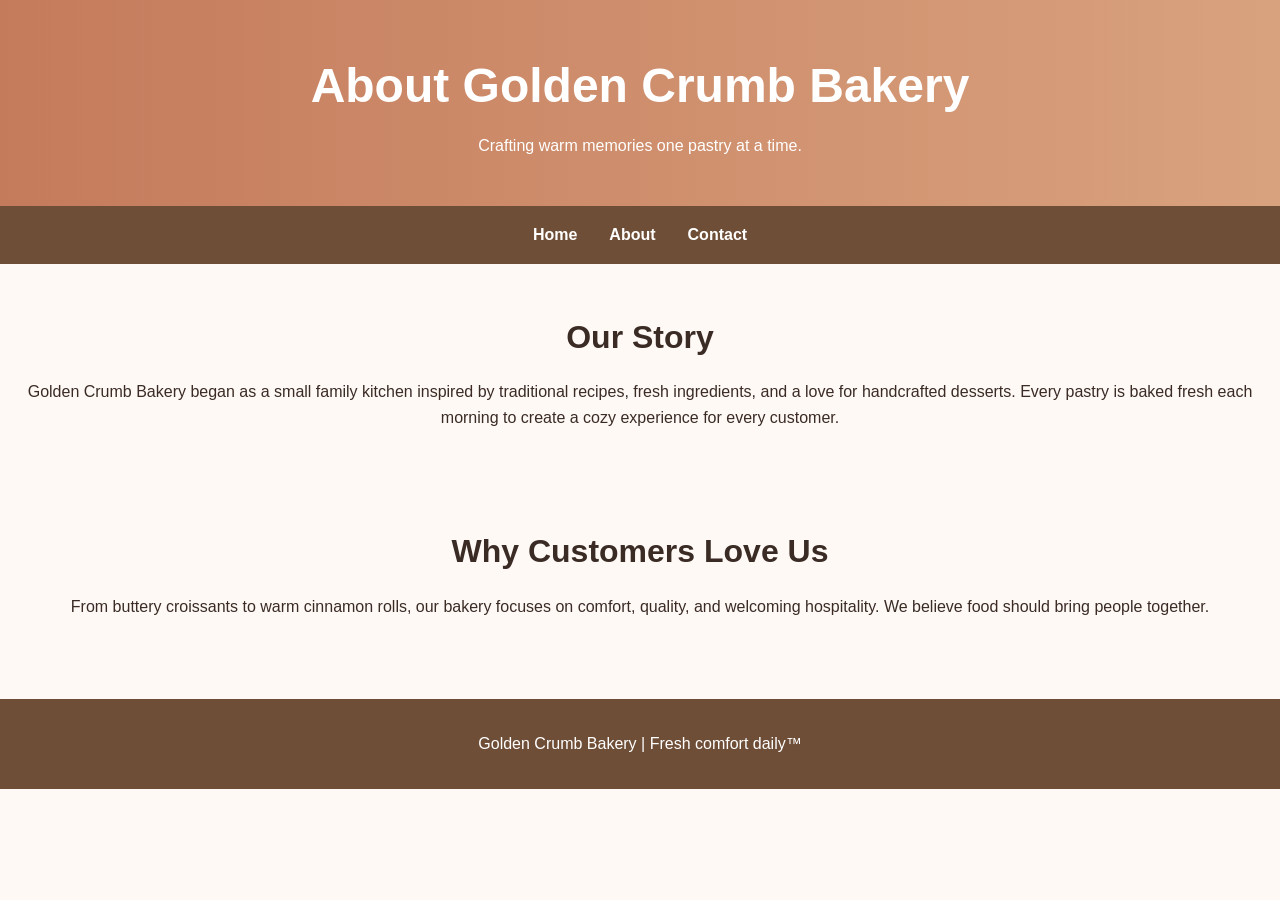
<file: about.html>
<!DOCTYPE html>
<html lang="en">
<head>
    <meta charset="UTF-8">
    <meta name="viewport" content="width=device-width, initial-scale=1.0">
    <title>About | Golden Crumb Bakery</title>
    <link rel="stylesheet" href="GP_Cookie-Collection_StarterFile.css">
</head>
<body>

    <header>
        <h1>About Golden Crumb Bakery</h1>
        <p>Crafting warm memories one pastry at a time.</p>
    </header>

    <nav>
        <ul>
            <li><a href="GP_Cookie-Collection_StarterFile.html">Home</a></li>
            <li><a href="about.html">About</a></li>
            <li><a href="contact.html">Contact</a></li>
        </ul>
    </nav>

    <main>
        <section class="hero">
            <h2>Our Story</h2>
            <p>
                Golden Crumb Bakery began as a small family kitchen inspired by traditional recipes,
                fresh ingredients, and a love for handcrafted desserts. Every pastry is baked fresh
                each morning to create a cozy experience for every customer.
            </p>
        </section>

        <section class="hero">
            <h2>Why Customers Love Us</h2>
            <p>
                From buttery croissants to warm cinnamon rolls, our bakery focuses on comfort,
                quality, and welcoming hospitality. We believe food should bring people together.
            </p>
        </section>
    </main>

    <footer>
        <p>Golden Crumb Bakery | Fresh comfort daily&trade;</p>
    </footer>

</body>
</html>
</file>
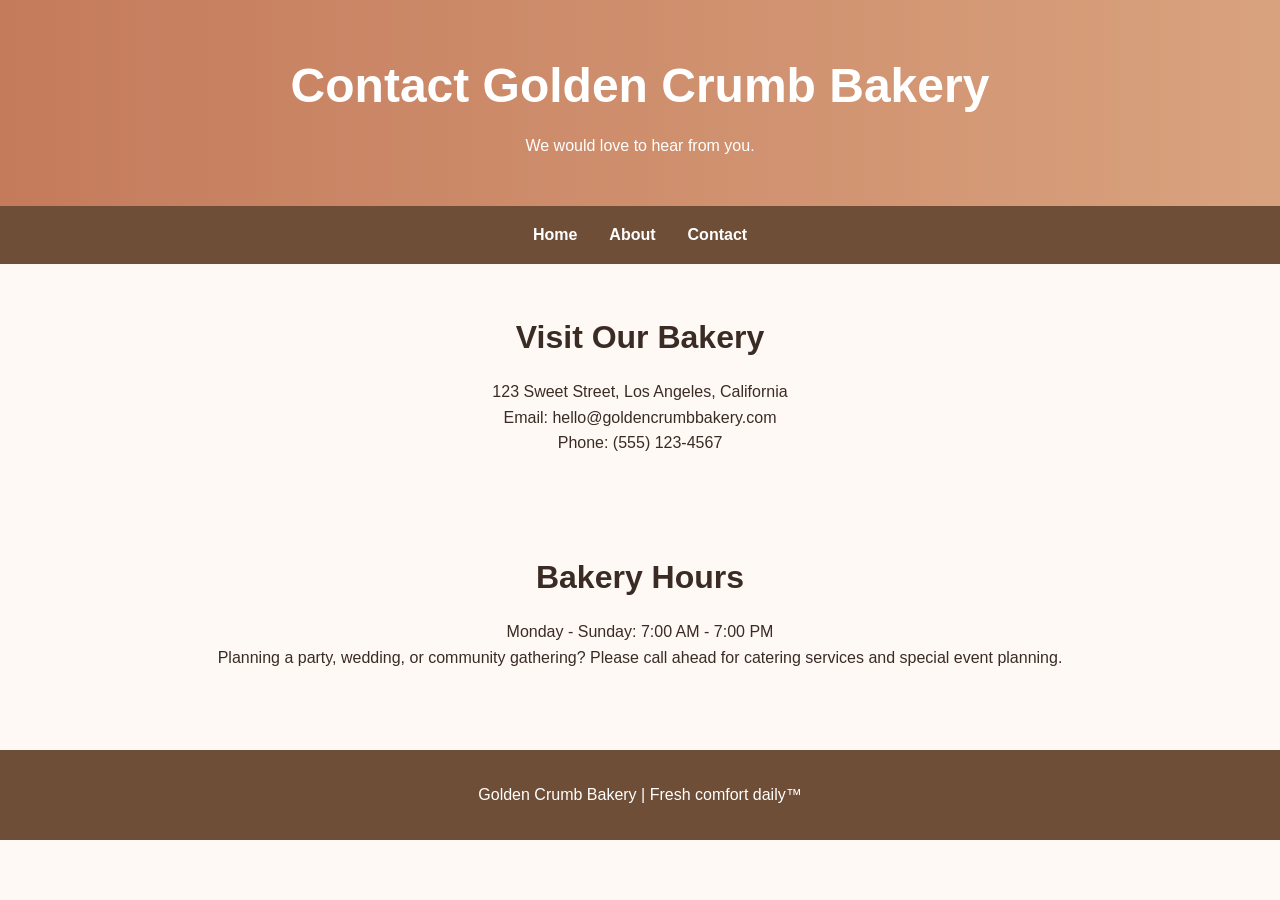
<file: contact.html>
<!DOCTYPE html>
<html lang="en">
<head>
    <meta charset="UTF-8">
    <meta name="viewport" content="width=device-width, initial-scale=1.0">
    <title>Contact | Golden Crumb Bakery</title>
    <link rel="stylesheet" href="GP_Cookie-Collection_StarterFile.css">
</head>
<body>

    <header>
        <h1>Contact Golden Crumb Bakery</h1>
        <p>We would love to hear from you.</p>
    </header>

    <nav>
        <ul>
            <li><a href="GP_Cookie-Collection_StarterFile.html">Home</a></li>
            <li><a href="about.html">About</a></li>
            <li><a href="contact.html">Contact</a></li>
        </ul>
    </nav>

    <main>
        <section class="hero">
            <h2>Visit Our Bakery</h2>
            <p>123 Sweet Street, Los Angeles, California</p>
            <p>Email: hello@goldencrumbbakery.com</p>
            <p>Phone: (555) 123-4567</p>
        </section>

        <section class="hero">
            <h2>Bakery Hours</h2>
            <p>Monday - Sunday: 7:00 AM - 7:00 PM</p>
            <p>
                Planning a party, wedding, or community gathering?
                Please call ahead for catering services and special event planning.
            </p>
        </section>
    </main>

    <footer>
        <p>Golden Crumb Bakery | Fresh comfort daily&trade;</p>
    </footer>

</body>
</html>
</file>
<file: GP_Cookie-Collection_StarterFile.css>
/* =========================================
      RESET 
========================================= */
* {
    margin: 0;
    padding: 0;
    box-sizing: border-box;
}

/* =========================================
      BODY 
========================================= */
body {
    font-family: Arial, sans-serif;
    background-color: #fff9f5;
    color: #3a2b25;
    line-height: 1.6;
}

/* =========================================
      HEADER 
========================================= */
header {
    background: linear-gradient(to right, #c47b5c, #d9a27e);
    color: white;
    text-align: center;
    padding: 3rem 1rem;
}

header h1 {
    font-size: 3rem;
    margin-bottom: 0.5rem;
}

/* =========================================
      NAVIGATION 
========================================= */
nav {
    background-color: #6f4e37;
    padding: 1rem;
}

nav ul {
    list-style: none;
    display: flex;
    justify-content: center;
    gap: 2rem;
}

nav a {
    color: white;
    text-decoration: none;
    font-weight: bold;
}

nav a:hover,
nav a:focus {
    text-decoration: underline;
}

/* =========================================
      HERO 
========================================= */
.hero {
    text-align: center;
    padding: 3rem 1rem;
}

.hero h2 {
    font-size: 2rem;
    margin-bottom: 1rem;
}

/* =========================================
      PRODUCT GRID 
========================================= */
.product-grid {
    display: grid;
    grid-template-columns: repeat(auto-fit, minmax(250px, 1fr));
    gap: 2rem;
    padding: 2rem;
}

/* =========================================
      CARD 
========================================= */
.card {
    background-color: white;
    border-radius: 16px;
    overflow: hidden;
    box-shadow: 0 4px 12px rgba(0, 0, 0, 0.15);
    transition: transform 0.3s ease;
}

.card:hover {
    transform: translateY(-5px);
}

.card img {
    width: 100%;
    height: 220px;
    object-fit: cover;
}

.card h3 {
    padding: 1rem 1rem 0.5rem;
}

.card p {
    padding: 0 1rem;
}

.card span {
    display: block;
    padding: 1rem;
    font-weight: bold;
    color: #8b4513;
}

/* =========================================
      BUTTONS 
========================================= */
button {
    cursor: pointer;
    border: none;
    border-radius: 8px;
    padding: 0.75rem 1rem;
    margin: 1rem;
    background-color: #c47b5c;
    color: white;
    font-size: 1rem;
    transition: background-color 0.3s ease;
}

button:hover,
button:focus {
    background-color: #a45f45;
}

/* =========================================
      FLOATING CART 
========================================= */
.cart-window {
    /* Keeps the cart fixed in the same spot on the screen */
    position: fixed;

    /* Places the cart 20px from the right edge */
    right: 20px;

    /* Places the cart 20px from the bottom edge */
    bottom: 20px;

    /* Sets the cart width to 320px */
    width: 320px;

    /* Gives the cart a white background */
    background-color: white;

    /* Rounds the corners with a 16px radius */
    border-radius: 16px;

    /* Adds a soft shadow around the cart */
    box-shadow: 0 4px 16px rgba(0, 0, 0, 0.25);

    /* Hides any content that spills outside the rounded edges */
    overflow: hidden;

    /* Ensures the cart appears above most other elements */
    z-index: 1000;
}

#toggle-cart {
    width: 100%;
    margin: 0;
    border-radius: 0;
}

#cart-content {
    padding: 1rem;
}

#cart-items {
    list-style: none;
    margin-bottom: 1rem;
}

#cart-items li {
    margin-bottom: 0.75rem;
    display: flex;
    justify-content: space-between;
    align-items: center;
    gap: 0.5rem;
}

.remove-btn {
    background-color: #8b0000;
    margin: 0;
    padding: 0.5rem;
}

.remove-btn:hover,
.remove-btn:focus {
    background-color: #5f0000;
}

/* =========================================
      BOUNCE ANIMATION 
========================================= */

/* STEP 3 */
@keyframes bounce { 
    0% { 
        transform: scale(1); 
    } 
 
    30% { 
        transform: scale(1.1); 
    } 
 
    50% { 
        transform: scale(0.95); 
    } 
 
    70% { 
        transform: scale(1.05); 
    } 
 
    100% { 
        transform: scale(1); 
    } 
} 
 
.bounce { 
    animation: bounce 0.5s ease; 
} 


/* =========================================
      FOOTER 
========================================= */
footer {
    text-align: center;
    padding: 2rem;
    background-color: #6f4e37;
    color: white;
    margin-top: 2rem;
}

/* =========================================
      RESPONSIVE DESIGN 
========================================= */
@media (max-width: 600px) {

    nav ul {
        flex-direction: column;
        align-items: center;
    }

    .cart-window {
        width: 90%;
        right: 5%;
    }
}
</file>
